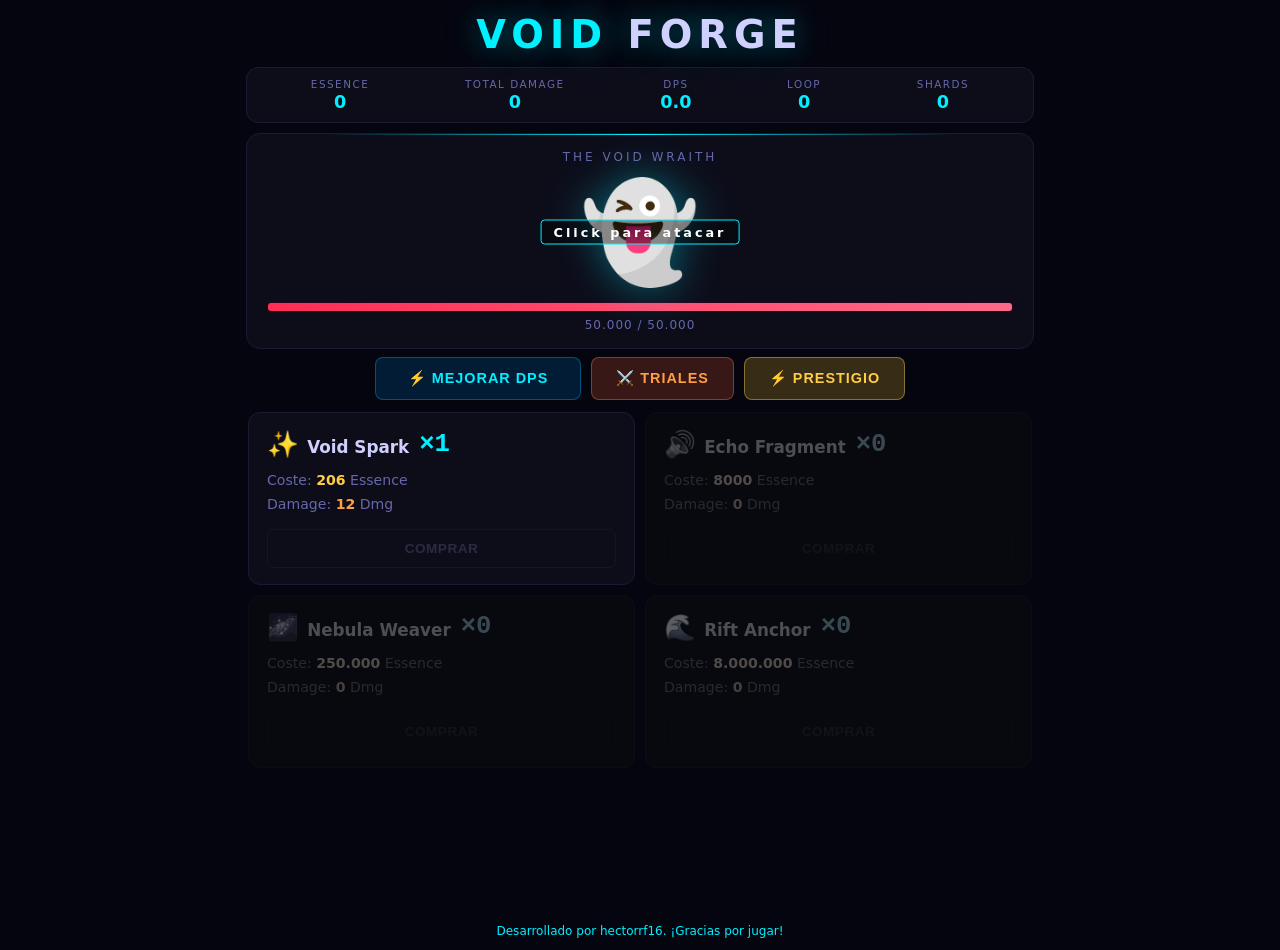
<file: index.html>
<!DOCTYPE html>
<html lang="es">

<head>
    <meta charset="UTF-8">
    <meta name="viewport" content="width=device-width, initial-scale=1.0, maximum-scale=1.0, user-scalable=no">
    <title>Void Forge</title>
    <link rel="stylesheet" href="style.css">
</head>

<body>
    <div class="game-container">
        <header>
            <h1><span class="accent">VOID</span> FORGE</h1>
            <div class="stats-bar">
                <div class="stat-item"><span class="label">Essence</span><strong id="essence">0</strong></div>
                <div class="stat-item"><span class="label">Total Damage</span><strong id="damage-done">0</strong></div>
                <div class="stat-item"><span class="label">DPS</span><strong id="dps">0.0</strong></div>
                <div class="stat-item"><span class="label">Loop</span><strong id="loop-count">0</strong></div>
                <div class="stat-item"><span class="label">Shards</span><strong id="shards">0</strong></div>
            </div>
        </header>

        <main class="game-area">
            <div class="boss-section">
                <div id="boss-name">The Event Horizon</div>
                <div class="boss-visual-wrapper">
                    <div id="boss-visual" class="boss-visual">🌑</div>
                    <div id="click-hint" class="boss-click-hint">Click para atacar</div>
                </div>
                <div class="hp-container">
                    <div class="boss-health-bar">
                        <div id="health-fill" class="health-fill"></div>
                    </div>
                    <div id="boss-hp-text" class="hp-text">100,000 / 100,000</div>
                </div>
            </div>

            <div class="actions-panel">
                <button id="dps-improves-btn" class="action-btn-primary">⚡ MEJORAR DPS</button>
                <button id="boss-trials-btn" class="boss-trials-btn-primary">⚔️ TRIALES</button>
                <button id="prestige-btn" class="prestige-btn-primary">⚡ PRESTIGIO</button>
            </div>

            <div class="upgrades-scroll">
                <div id="upgrades" class="upgrades-grid"></div>
            </div>
        </main>
    </div>

    <div id="dps-modal" class="modal">
        <div class="modal-content">
            <div class="modal-header">
                <h2>⚡ Mejoras Auto Ataque</h2>
                <div class="modal-essence">
                    <span class="label">Essence</span>
                    <strong id="modal-essence">0</strong>
                </div>
                <button id="close-modal-btn" class="close-btn">✕</button>
            </div>
            <div id="dps-improves-list" class="dps-list"></div>
        </div>
    </div>

    <div id="trial-modal" class="modal">
        <div class="modal-content">
            <div class="modal-header">
                <h2>⚔️ Void Trial</h2>
                <div class="modal-essence">
                    <span class="label">Shards</span>
                    <strong id="modal-shards">0</strong>
                </div>
                <button id="close-trial-modal-btn" class="close-btn">✕</button>
            </div>
            <div class="trial-content">
                <div class="trial-boss-preview">
                    <div id="trial-boss-icon" class="trial-boss-icon">💀</div>
                    <div id="trial-boss-name" class="trial-boss-name">???</div>
                    <div id="trial-boss-hp" class="trial-boss-hp">HP: ???</div>
                </div>
                <div class="trial-info">
                    <p id="trial-manual-damage" class="trial-stat">Tu daño manual: <strong>0</strong></p>
                    <p id="trial-result-hint" class="trial-hint"></p>
                </div>
                <button id="trial-enter-btn" class="trial-enter-btn">
                    ⚔️ ENTRAR AL TRIAL
                </button>
            </div>
        </div>
    </div>

    <div id="prestige-modal" class="modal">
        <div class="modal-content">
            <div class="modal-header">
                <h2>⚡ Prestigio</h2>
                <div class="modal-essence">
                    <span class="label">Shards</span>
                    <strong id="prestige-modal-shards">0</strong>
                </div>
                <button id="enter-prestige-btn" class="prestige-reset-btn"><span class="label">SUBIR DE PRESTIGIO</span></button>
                <button id="close-prestige-modal-btn" class="close-btn">✕</button>
            </div>
            <div id="prestige-nodes-list" class="prestige-list"></div>
        </div>
    </div>

    <script src="script.js"></script>
</body>
<footer>
    <p class="footer-text">Desarrollado por hectorrf16. ¡Gracias por jugar!</p>
</footer>

</html>
</file>
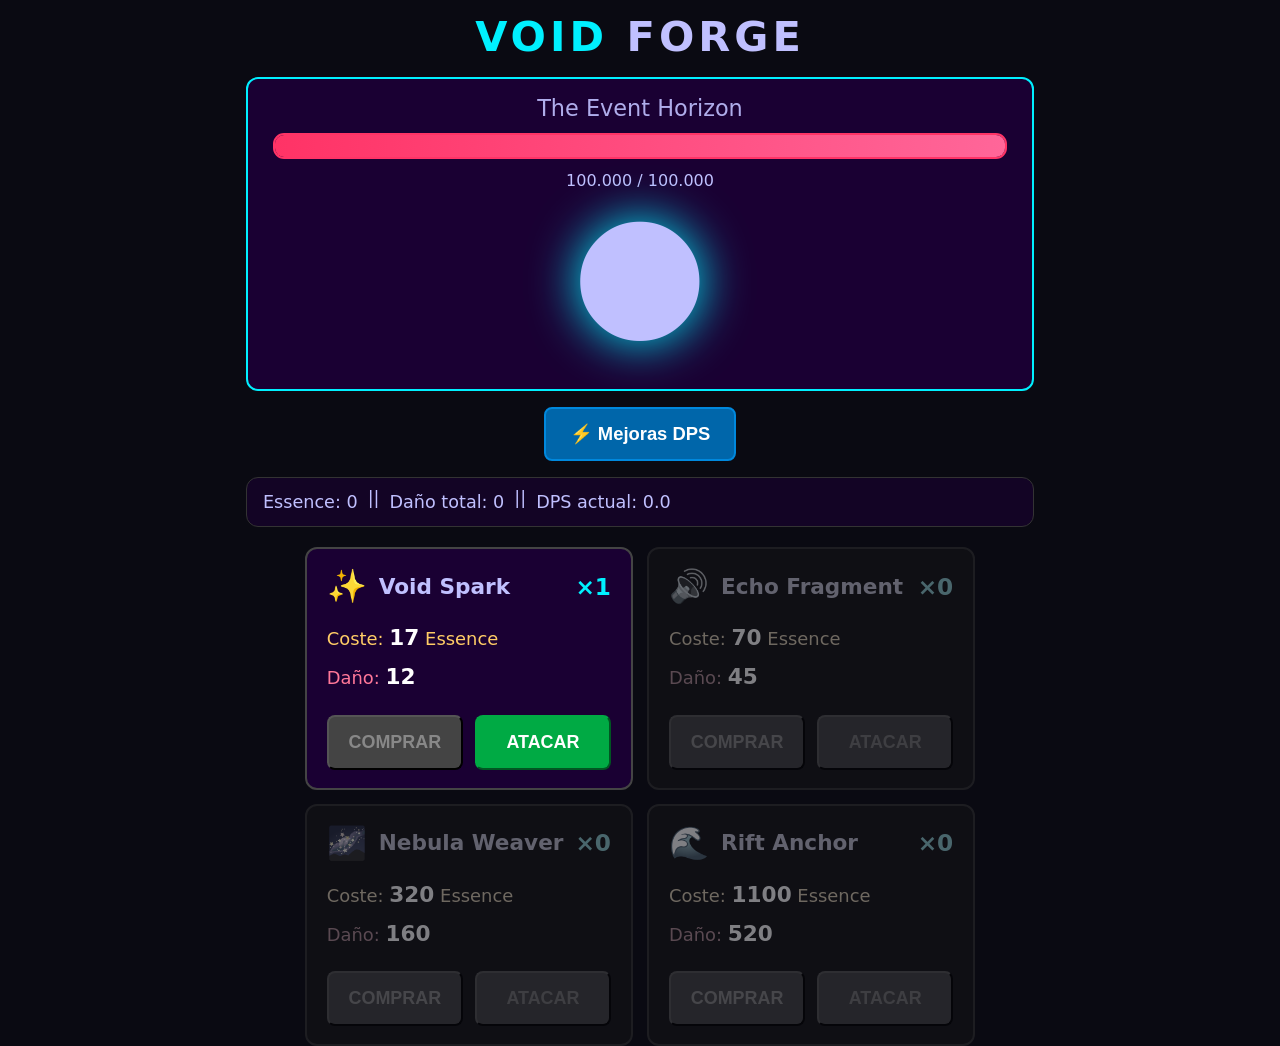
<file: v1/index.html>
<!DOCTYPE html>
<html lang="es">

<head>
    <meta charset="UTF-8">
    <meta name="viewport" content="width=device-width, initial-scale=1.0, maximum-scale=1.0, user-scalable=no">
    <title>Void Forge</title>
    <link rel="stylesheet" href="style.css">
</head>

<body>
    <div class="game-container">
        <h1><span class="accent">VOID</span> FORGE</h1>

        <div class="boss-container">
            <div id="boss-name">The Event Horizon</div>
            <div class="boss-health-bar">
                <div id="health-fill" class="health-fill"></div>
            </div>
            <div id="boss-hp-text" class="hp-text">100000 / 100000</div>
            <div id="boss-visual" class="boss-visual">🌑</div>
        </div>

        <div class="action-row">
            <button id="dps-improves-btn" class="action-btn">⚡ Mejoras DPS</button>
        </div>

        <div class="stats">
            <p id="essence">Essence: 0</p> ||
            <p id="damage-done">Daño total: 0</p> ||
            <p id="dps">DPS actual: 0.0</p>
        </div>

        <div class="upgrades-container">
            <div id="upgrades" class="upgrades"></div>
        </div>
    </div>

    <div id="dps-modal" class="modal">
        <div class="modal-content">
            <div class="modal-header">
                <h2>⚡ Mejoras de DPS</h2>
                <button id="close-modal-btn" class="close-modal-btn">✕</button>
            </div>

            <div id="dps-improves-list" class="dps-list">
                <!-- Las mejoras se renderizarán aquí dinámicamente -->
            </div>
        </div>
    </div>

    <script src="script.js"></script>
</body>

</html>
</file>
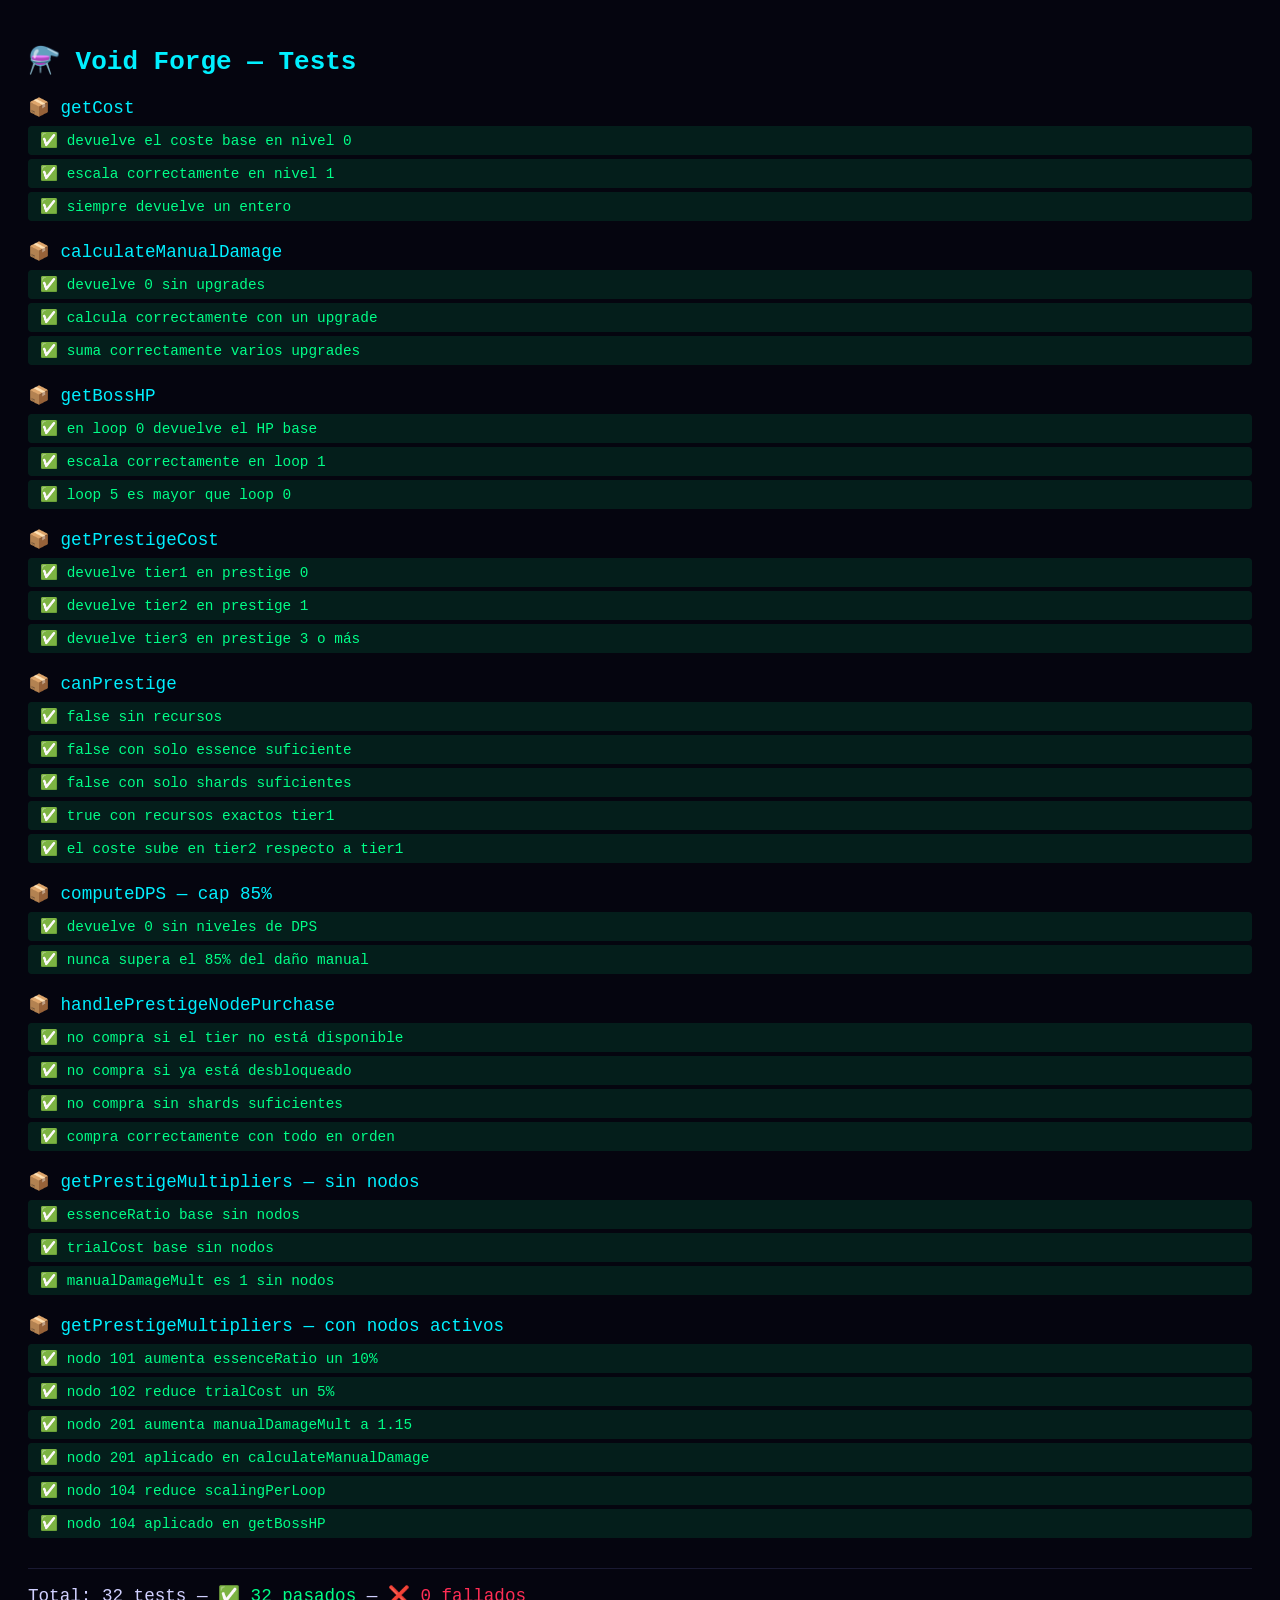
<file: tests.html>
<!DOCTYPE html>
<html lang="es">
<head>
    <meta charset="UTF-8">
    <title>Void Forge — Tests</title>
    <style>
        body { font-family: monospace; background: #05050f; color: #d0d0ff; padding: 20px; }
        h1 { color: #00f0ff; }
        .suite { margin: 20px 0; }
        .suite-title { font-size: 1.1rem; color: #00f0ff; margin-bottom: 8px; }
        .test { padding: 6px 12px; margin: 4px 0; border-radius: 4px; font-size: 0.9rem; }
        .pass { background: rgba(0,255,136,0.1); color: #00ff88; }
        .fail { background: rgba(255,45,85,0.1); color: #ff2d55; }
        .summary { margin-top: 30px; font-size: 1.1rem; border-top: 1px solid #1a1a33; padding-top: 16px; }
    </style>
</head>
<body>
    <h1>⚗️ Void Forge — Tests</h1>
    <div id="results"></div>
    <div id="summary" class="summary"></div>

    <!-- Elementos mínimos del DOM que script.js necesita para no explotar -->
    <div id="boss-name" style="display:none"></div>
    <div id="boss-visual" style="display:none"></div>
    <div id="health-fill" style="display:none"></div>
    <div id="boss-hp-text" style="display:none"></div>
    <div id="essence" style="display:none"></div>
    <div id="damage-done" style="display:none"></div>
    <div id="dps" style="display:none"></div>
    <div id="loop-count" style="display:none"></div>
    <div id="shards" style="display:none"></div>
    <div id="upgrades" style="display:none"></div>
    <div id="dps-modal" style="display:none"></div>
    <div id="dps-improves-list" style="display:none"></div>
    <div id="prestige-nodes-list" style="display:none"></div>
    <button id="dps-improves-btn" style="display:none"></button>
    <button id="boss-trials-btn" style="display:none"></button>
    <button id="close-modal-btn" style="display:none"></button>
    <button id="close-trial-modal-btn" style="display:none"></button>
    <button id="close-prestige-modal-btn" style="display:none"></button>
    <button id="prestige-btn" style="display:none"></button>
    <button id="enter-prestige-btn" style="display:none"></button>
    <button id="trial-enter-btn" style="display:none"></button>
    <div class="boss-visual-wrapper" style="display:none"></div>
    <div id="click-hint" style="display:none"></div>
    <div id="trial-modal" style="display:none"></div>
    <div id="prestige-modal" style="display:none"></div>

    <!-- Carga script.js — init() no se ejecuta porque boss-visual existe pero
         la condición del gameLoop no arranca sin requestAnimationFrame real -->
    <script src="script.js"></script>

<script>
// ── Mini framework ──────────────────────────────────────
let passed = 0;
let failed = 0;
let currentSuite = '';

function describe(name, fn) {
    currentSuite = name;
    const suiteEl = document.createElement('div');
    suiteEl.className = 'suite';
    suiteEl.innerHTML = `<div class="suite-title">📦 ${name}</div>`;
    suiteEl.id = `suite-${name}`;
    document.getElementById('results').appendChild(suiteEl);
    fn();
}

function it(name, fn) {
    const el = document.createElement('div');
    el.className = 'test';
    try {
        fn();
        el.classList.add('pass');
        el.textContent = `✅ ${name}`;
        passed++;
    } catch(e) {
        el.classList.add('fail');
        el.textContent = `❌ ${name} — ${e.message}`;
        failed++;
    }
    document.getElementById(`suite-${currentSuite}`).appendChild(el);
}

function expect(value) {
    return {
        toBe: (expected) => {
            if (value !== expected)
                throw new Error(`esperaba ${expected}, recibió ${value}`);
        },
        toEqual: (expected) => {
            if (JSON.stringify(value) !== JSON.stringify(expected))
                throw new Error(`esperaba ${JSON.stringify(expected)}, recibió ${JSON.stringify(value)}`);
        },
        toBeGreaterThan: (expected) => {
            if (value <= expected)
                throw new Error(`esperaba > ${expected}, recibió ${value}`);
        },
        toBeLessThanOrEqual: (expected) => {
            if (value > expected)
                throw new Error(`esperaba <= ${expected}, recibió ${value}`);
        },
        toBeFalsy: () => {
            if (value) throw new Error(`esperaba falsy, recibió ${value}`);
        },
        toBeTruthy: () => {
            if (!value) throw new Error(`esperaba truthy, recibió ${value}`);
        },
    };
}

// Reset completo antes de cada suite
function resetState() {
    gameState.essence = 0;
    gameState.shards = 0;
    gameState.damageDone = 0;
    gameState.bossIndex = 0;
    gameState.loopCount = 0;
    gameState.hintDismissed = false;
    gameState.upgradesOwned = Object.fromEntries(
        CONFIG.upgrades.map((u, i) => [u.id, i === 0 ? 1 : 0])
    );
    gameState.dpsLevels = Object.fromEntries(
        CONFIG.dpsImprovements.map(d => [d.id, 0])
    );
    prestigeState.prestigeCount = 0;
    prestigeState.unlockedNodes = Object.fromEntries(
        CONFIG.prestigeNodes.map(n => [n.id, 0])
    );
}

resetState(); // estado limpio antes de empezar

// ── TESTS ───────────────────────────────────────────────

describe('getCost', () => {
    it('devuelve el coste base en nivel 0', () => {
        expect(getCost(150, 1.38, 0)).toBe(150);
    });
    it('escala correctamente en nivel 1', () => {
        expect(getCost(150, 1.38, 1)).toBe(Math.floor(150 * 1.38));
    });
    it('siempre devuelve un entero', () => {
        const result = getCost(150, 1.38, 7);
        expect(result).toBe(Math.floor(result));
    });
});

describe('calculateManualDamage', () => {
    it('devuelve 0 sin upgrades', () => {
        gameState.upgradesOwned = { 1:0, 2:0, 3:0, 4:0 };
        expect(calculateManualDamage()).toBe(0);
    });
    it('calcula correctamente con un upgrade', () => {
        gameState.upgradesOwned = { 1:5, 2:0, 3:0, 4:0 };
        expect(calculateManualDamage()).toBe(60);
    });
    it('suma correctamente varios upgrades', () => {
        gameState.upgradesOwned = { 1:2, 2:1, 3:0, 4:0 };
        expect(calculateManualDamage()).toBe(69);
    });
});

describe('getBossHP', () => {
    it('en loop 0 devuelve el HP base', () => {
        gameState.loopCount = 0;
        expect(getBossHP(CONFIG.bosses[0], 0)).toBe(50000);
    });
    it('escala correctamente en loop 1', () => {
        gameState.loopCount = 1;
        expect(getBossHP(CONFIG.bosses[0], 1)).toBe(Math.floor(50000 * 1.45));
    });
    it('loop 5 es mayor que loop 0', () => {
        gameState.loopCount = 5;
        expect(getBossHP(CONFIG.bosses[0], 5)).toBeGreaterThan(50000);
    });
});

describe('getPrestigeCost', () => {
    it('devuelve tier1 en prestige 0', () => {
        prestigeState.prestigeCount = 0;
        const [shards, essence] = getPrestigeCost();
        expect(shards).toBe(800);
        expect(essence).toBe(5000);
    });
    it('devuelve tier2 en prestige 1', () => {
        prestigeState.prestigeCount = 1;
        const [shards, essence] = getPrestigeCost();
        expect(shards).toBe(2500);
        expect(essence).toBe(50000);
    });
    it('devuelve tier3 en prestige 3 o más', () => {
        prestigeState.prestigeCount = 3;
        const [shards, essence] = getPrestigeCost();
        expect(shards).toBe(8000);
        expect(essence).toBe(500000);
    });
});

describe('canPrestige', () => {
    it('false sin recursos', () => {
        gameState.essence = 0;
        gameState.shards = 0;
        prestigeState.prestigeCount = 0;
        expect(canPrestige()).toBeFalsy();
    });
    it('false con solo essence suficiente', () => {
        gameState.essence = 5000;
        gameState.shards = 0;
        prestigeState.prestigeCount = 0;
        expect(canPrestige()).toBeFalsy();
    });
    it('false con solo shards suficientes', () => {
        gameState.essence = 0;
        gameState.shards = 800;
        prestigeState.prestigeCount = 0;
        expect(canPrestige()).toBeFalsy();
    });
    it('true con recursos exactos tier1', () => {
        gameState.essence = 5000;
        gameState.shards = 800;
        prestigeState.prestigeCount = 0;
        expect(canPrestige()).toBeTruthy();
    });
    it('el coste sube en tier2 respecto a tier1', () => {
        const tier1 = CONFIG.prestigeCost.tier1;
        const tier2 = CONFIG.prestigeCost.tier2;
        expect(tier2.essenceCost).toBeGreaterThan(tier1.essenceCost);
        expect(tier2.shardCost).toBeGreaterThan(tier1.shardCost);
    });
});

describe('computeDPS — cap 85%', () => {
    it('devuelve 0 sin niveles de DPS', () => {
        gameState.upgradesOwned = { 1:10, 2:0, 3:0, 4:0 };
        gameState.dpsLevels = { 101:0, 201:0, 301:0, 401:0 };
        updateCachedDPS();
        expect(cachedDPS).toBe(0);
    });
    it('nunca supera el 85% del daño manual', () => {
        gameState.upgradesOwned = { 1:50, 2:20, 3:10, 4:5 };
        gameState.dpsLevels = { 101:5, 201:5, 301:5, 401:5 };
        updateCachedDPS();
        const manualDmg = calculateManualDamage();
        expect(cachedDPS).toBeLessThanOrEqual(manualDmg * 0.85);
    });
});

describe('handlePrestigeNodePurchase', () => {
    const node = CONFIG.prestigeNodes.find(n => n.id === 101);

    it('no compra si el tier no está disponible', () => {
        prestigeState.unlockedNodes[101] = 0;
        prestigeState.prestigeCount = 0; // tier no disponible
        gameState.shards = 9999;
        const shardsAntes = gameState.shards;
        handlePrestigeNodePurchase(101);
        expect(gameState.shards).toBe(shardsAntes); // shards no cambian
    });

    it('no compra si ya está desbloqueado', () => {
        prestigeState.unlockedNodes[101] = 1; // ya comprado
        prestigeState.prestigeCount = 1;
        gameState.shards = 9999;
        const shardsAntes = gameState.shards;
        handlePrestigeNodePurchase(101);
        expect(gameState.shards).toBe(shardsAntes);
    });

    it('no compra sin shards suficientes', () => {
        prestigeState.unlockedNodes[101] = 0;
        prestigeState.prestigeCount = 1;
        gameState.shards = 10; // menos que node.cost
        handlePrestigeNodePurchase(101);
        expect(prestigeState.unlockedNodes[101]).toBe(0); // sigue sin comprar
    });

    it('compra correctamente con todo en orden', () => {
        prestigeState.unlockedNodes[101] = 0;
        prestigeState.prestigeCount = 1;
        gameState.shards = 9999;
        handlePrestigeNodePurchase(101);
        expect(prestigeState.unlockedNodes[101]).toBe(1); // desbloqueado
        expect(gameState.shards).toBe(9999 - node.cost); // shards descontados
    });
});

describe('getPrestigeMultipliers — sin nodos', () => {
    it('essenceRatio base sin nodos', () => {
        prestigeState.unlockedNodes = Object.fromEntries(CONFIG.prestigeNodes.map(n => [n.id, 0]));
        const mult = getPrestigeMultipliers();
        expect(mult.essenceRatio).toBe(CONFIG.essenceRatio);
    });
    it('trialCost base sin nodos', () => {
        const mult = getPrestigeMultipliers();
        expect(mult.trialCost).toBe(CONFIG.trialMode.costInShards);
    });
    it('manualDamageMult es 1 sin nodos', () => {
        const mult = getPrestigeMultipliers();
        expect(mult.manualDamageMult).toBe(1.0);
    });
});

describe('getPrestigeMultipliers — con nodos activos', () => {
    it('nodo 101 aumenta essenceRatio un 10%', () => {
        prestigeState.unlockedNodes[101] = 1;
        const mult = getPrestigeMultipliers();
        expect(mult.essenceRatio).toBe(CONFIG.essenceRatio * 1.10);
        prestigeState.unlockedNodes[101] = 0;
    });
    it('nodo 102 reduce trialCost un 5%', () => {
        prestigeState.unlockedNodes[102] = 1;
        const mult = getPrestigeMultipliers();
        expect(mult.trialCost).toBe(Math.floor(CONFIG.trialMode.costInShards * 0.95));
        prestigeState.unlockedNodes[102] = 0;
    });
    it('nodo 201 aumenta manualDamageMult a 1.15', () => {
        prestigeState.unlockedNodes[201] = 1;
        const mult = getPrestigeMultipliers();
        expect(mult.manualDamageMult).toBe(1.15);
        prestigeState.unlockedNodes[201] = 0;
    });
    it('nodo 201 aplicado en calculateManualDamage', () => {
        gameState.upgradesOwned = { 1:10, 2:0, 3:0, 4:0 };
        prestigeState.unlockedNodes[201] = 1;
        const conNodo = calculateManualDamage();
        prestigeState.unlockedNodes[201] = 0;
        const sinNodo = calculateManualDamage();
        expect(conNodo).toBe(Math.floor(sinNodo * 1.15));
        prestigeState.unlockedNodes[201] = 0;
    });
    it('nodo 104 reduce scalingPerLoop', () => {
        prestigeState.unlockedNodes[104] = 1;
        const mult = getPrestigeMultipliers();
        expect(mult.scalingPerLoop).toBe(CONFIG.scalingPerLoop * 0.95);
        prestigeState.unlockedNodes[104] = 0;
    });
    it('nodo 104 aplicado en getBossHP', () => {
        gameState.loopCount = 3;
        prestigeState.unlockedNodes[104] = 1;
        const conNodo = getBossHP(CONFIG.bosses[0]);
        prestigeState.unlockedNodes[104] = 0;
        const sinNodo = getBossHP(CONFIG.bosses[0]);
        expect(conNodo).toBeLessThanOrEqual(sinNodo);
        gameState.loopCount = 0;
    });
});

// ── Resumen ─────────────────────────────────────────────
document.getElementById('summary').innerHTML = `
    Total: ${passed + failed} tests —
    <span style="color:#00ff88">✅ ${passed} pasados</span> —
    <span style="color:#ff2d55">❌ ${failed} fallados</span>
`;
</script>
</body>
</html>
</file>
<file: style.css>
:root {
    --bg: #05050f;
    --card-bg: #0d0d1a;
    --card-border: #1a1a33;
    --accent: #00f0ff;
    --accent-dim: rgba(0, 240, 255, 0.15);
    --accent-glow: rgba(0, 240, 255, 0.4);
    --text: #d0d0ff;
    --text-dim: #6666aa;
    --red: #ff2d55;
    --red-glow: rgba(255, 45, 85, 0.4);
    --green: #00ff88;
    --gold: #ffcc44;
    --orange: #ff9f43;
}

/* ==================== BASE ==================== */
body {
    margin: 0;
    height: 100dvh;
    overflow: hidden;
    background: var(--bg);
    color: var(--text);
    font-family: 'Segoe UI', system-ui, sans-serif;
    touch-action: manipulation;
    -webkit-tap-highlight-color: transparent;
}

button {
    touch-action: manipulation;
    cursor: pointer;
}

/* ==================== LAYOUT ==================== */
.game-container {
    height: 100dvh;
    display: flex;
    flex-direction: column;
    padding: 12px 16px;
    box-sizing: border-box;
    max-width: 820px;
    margin: 0 auto;
    width: 100%;
}

.game-area {
    flex: 1;
    display: flex;
    flex-direction: column;
    min-height: 0;
    gap: 8px;
}

/* ==================== HEADER ==================== */
header {
    flex-shrink: 0;
    text-align: center;
    margin-bottom: 10px;
}

h1 {
    font-size: clamp(1.4rem, 5vw, 2.4rem);
    letter-spacing: 6px;
    margin: 0 0 10px 0;
    text-shadow: 0 0 30px var(--accent-glow), 0 0 60px var(--accent-dim);
}

.accent { color: var(--accent); }

/* ==================== STATS BAR ==================== */
.stats-bar {
    display: flex;
    justify-content: space-around;
    background: var(--card-bg);
    border: 1px solid var(--card-border);
    border-radius: 12px;
    padding: 10px 16px;
}

.stat-item {
    display: flex;
    flex-direction: column;
    align-items: center;
    gap: 2px;
}

.stat-item .label {
    font-size: 0.65rem;
    color: var(--text-dim);
    text-transform: uppercase;
    letter-spacing: 1.5px;
}

.stat-item strong {
    color: var(--accent);
    font-size: 1.1rem;
    font-weight: 600;
}

/* ==================== BOSS ==================== */
.boss-section {
    flex-shrink: 0;
    padding: 16px 20px;
    background: var(--card-bg);
    border: 1px solid var(--card-border);
    border-radius: 14px;
    text-align: center;
    position: relative;
    overflow: hidden;
}

.boss-section::before {
    content: '';
    position: absolute;
    top: 0; left: 10%; right: 10%;
    height: 1px;
    background: linear-gradient(90deg, transparent, var(--accent), transparent);
}

#boss-name {
    font-size: 0.75rem;
    letter-spacing: 3px;
    text-transform: uppercase;
    color: var(--text-dim);
    margin-bottom: 8px;
}

.boss-visual-wrapper {
    height: 120px;
    display: flex;
    align-items: center;
    justify-content: center;
    -webkit-user-select: none; /* Safari */
    -moz-user-select: none;    /* Firefox */
    -ms-user-select: none;     /* IE10+/Edge */
    user-select: none;         /* Estándar (Chrome, Opera) */
    
    /* También evita que en móviles salga el menú contextual al dejar pulsado */
    -webkit-touch-callout: none;
}

.boss-visual {
    font-size: 6rem;
    filter: drop-shadow(0 0 20px var(--accent-glow));
    animation: void-pulse 4s infinite ease-in-out;
}

@keyframes void-pulse {
    0%, 100% {
        transform: scale(1);
        filter: drop-shadow(0 0 20px var(--accent-glow));
    }
    50% {
        transform: scale(1.06);
        filter: drop-shadow(0 0 40px var(--accent-glow)) drop-shadow(0 0 80px var(--accent-dim));
    }
}

.boss-health-bar {
    height: 8px;
    background: #0a0a14;
    border-radius: 4px;
    overflow: hidden;
    margin: 10px 0 6px;
    border: 1px solid #2a0020;
}
.boss-click-hint {
    position: absolute;
    top: 50%;
    left: 50%;
    transform: translate(-50%, -50%);
    font-size: 0.8rem;
    font-weight: 900;
    letter-spacing: 3px;
    color: #fff;
    background: rgba(0, 0, 0, 0.4);
    padding: 4px 12px;
    border-radius: 4px;
    border: 1px solid var(--accent);
    pointer-events: none;
    z-index: 5;
    white-space: nowrap;

    opacity: 1;
    transition: opacity 0.4s ease;
}

.boss-click-hint.hidden {
    opacity: 0;
}

.boss-click-hint:not(.hidden) {
    animation: hint-pulse 1.5s infinite ease-in-out;
}

@keyframes hint-pulse {
    0%, 100% {
        transform: translate(-50%, -50%) scale(1);
        box-shadow: 0 0 5px var(--accent-glow);
    }
    50% {
        transform: translate(-50%, -50%) scale(1.08);
        box-shadow: 0 0 20px var(--accent-glow);
    }
}


.boss-visual-wrapper {
    cursor: crosshair;
    position: relative;
}

.health-fill {
    height: 100%;
    background: linear-gradient(90deg, var(--red), #ff6b8a);
    box-shadow: 0 0 12px var(--red-glow);
    transition: width 0.25s ease-out;
}

.hp-text {
    font-size: 0.75rem;
    color: var(--text-dim);
    letter-spacing: 1px;
}

/* ==================== ACTIONS ==================== */
.actions-panel {
    flex-shrink: 0;
    display: flex;
    flex-direction: column;
    align-items: center;
    gap: 6px;
}

.action-btn-primary {
    padding: 12px 32px;
    font-size: 0.9rem;
    font-weight: 700;
    letter-spacing: 1px;
    border-radius: 8px;
    text-transform: uppercase;
    background: rgba(0, 102, 170, 0.25);
    color: var(--accent);
    border: 1px solid rgba(0, 180, 255, 0.35);
    transition: all 0.2s ease;
    min-width: 180px;
}

.action-btn-primary:hover {
    background: rgba(0, 150, 220, 0.3);
    border-color: var(--accent);
    box-shadow: 0 0 16px rgba(0, 180, 255, 0.2);
    transform: translateY(-1px);
}

.action-btn-primary:active {
    transform: scale(0.98);
}

.total-damage {
    font-size: 0.78rem;
    color: var(--text-dim);
    letter-spacing: 0.5px;
}

/* ==================== UPGRADES SCROLL ==================== */
.upgrades-scroll {
    flex: 1;
    overflow-y: auto;
    min-height: 0;
    padding: 4px 2px 10px;
    -webkit-overflow-scrolling: touch;
}

.upgrades-scroll::-webkit-scrollbar { width: 3px; }
.upgrades-scroll::-webkit-scrollbar-thumb {
    background: var(--card-border);
    border-radius: 10px;
}

.upgrades-grid {
    display: grid;
    grid-template-columns: repeat(auto-fill, minmax(300px, 1fr));
    gap: 10px;
    width: 100%;
}

/* ==================== UPGRADE CARD ==================== */
.upgrade {
    background: var(--card-bg);
    border: 1px solid var(--card-border);
    padding: 16px 18px;
    border-radius: 12px;
    text-align: left;
    transition: border-color 0.25s, box-shadow 0.25s;
    position: relative;
    overflow: hidden;
}

.upgrade::before {
    content: '';
    position: absolute;
    top: 0; left: 0; right: 0;
    height: 1px;
    background: linear-gradient(90deg, transparent, rgba(153, 102, 255, 0.4), transparent);
    opacity: 0;
    transition: opacity 0.25s;
}

.upgrade:not(.locked):hover {
    border-color: rgba(153, 102, 255, 0.5);
    box-shadow: 0 4px 24px rgba(100, 60, 200, 0.12);
}

.upgrade:not(.locked):hover::before {
    opacity: 1;
}

.upgrade.locked {
    opacity: 0.35;
    filter: grayscale(0.8);
}

.upgrade-header {
    display: flex;
    align-items: center;
    gap: 10px;
    margin-bottom: 10px;
}

.upgrade-header span { font-size: 1.6rem; }

.upgrade-header strong {
    font-size: 1.05rem;
    flex: 1;
    color: var(--text);
}

.count {
    color: var(--accent);
    font-size: 1.1rem;
    font-weight: 700;
    font-family: monospace;
}

.upgrade-info {
    margin-bottom: 12px;
    line-height: 1.7;
    font-size: 0.88rem;
    color: var(--text-dim);
}

.cost-val { color: var(--gold); font-weight: 600; }
.damage-val { color: var(--orange); font-weight: 600; }

/* ==================== BOTONES UPGRADE ==================== */
.upgrade-buttons {
    display: flex;
    gap: 8px;
}

.upgrade-buttons button {
    flex: 1;
    padding: 11px 8px;
    font-size: 0.85rem;
    font-weight: 700;
    letter-spacing: 0.5px;
    border-radius: 7px;
    transition: all 0.18s ease;
    text-transform: uppercase;
}

.buy-btn {
    background: rgba(0, 170, 204, 0.12);
    color: #00ccff;
    border: 1px solid rgba(0, 170, 204, 0.3);
}

.buy-btn:not(:disabled):hover {
    background: rgba(0, 200, 255, 0.2);
    border-color: rgba(0, 200, 255, 0.6);
    box-shadow: 0 0 12px rgba(0, 200, 255, 0.12);
    transform: translateY(-1px);
}

.buy-btn:disabled {
    background: transparent;
    color: #2a2a44;
    border-color: #151525;
    cursor: not-allowed;
}



/* ==================== MODAL ==================== */
.modal {
    display: none;
    position: fixed;
    inset: 0;
    background: rgba(3, 3, 12, 0.88);
    backdrop-filter: blur(6px);
    z-index: 2000;
    align-items: center;
    justify-content: center;
    padding: 20px;
    box-sizing: border-box;
}

.modal-content {
    background: var(--card-bg);
    border: 1px solid rgba(0, 240, 255, 0.2);
    border-radius: 16px;
    width: 100%;
    max-width: 440px;
    max-height: 80vh;
    overflow-y: auto;
    box-shadow: 0 0 60px rgba(0, 240, 255, 0.06), 0 20px 40px rgba(0,0,0,0.6);
    position: relative;
}

.modal-content::before {
    content: '';
    position: absolute;
    top: 0; left: 10%; right: 10%;
    height: 1px;
    background: linear-gradient(90deg, transparent, var(--accent), transparent);
}

.modal-header {
    display: flex;
    justify-content: space-between;
    align-items: center;
    padding: 18px 22px;
    border-bottom: 1px solid var(--card-border);
    position: sticky;
    top: 0;
    background: var(--card-bg);
    z-index: 10;
    gap: 12px;
}

.modal-header h2 {
    margin: 0;
    font-size: 0.90rem;
    letter-spacing: 2px;
    text-transform: uppercase;
    color: var(--accent);
}

.modal-essence {
    display: flex;
    flex-direction: column;
    align-items: center;
    gap: 2px;
    background: rgba(0, 240, 255, 0.06);
    border: 1px solid rgba(0, 240, 255, 0.15);
    border-radius: 8px;
    padding: 6px 12px;
}

.modal-essence .label {
    font-size: 0.6rem;
    color: var(--text-dim);
    text-transform: uppercase;
    letter-spacing: 1.5px;
}

.modal-essence strong {
    color: var(--accent);
    font-size: 1rem;
    font-weight: 600;
    font-family: monospace;
}

.close-btn {
    background: none;
    border: none;
    font-size: 1.4rem;
    color: var(--text-dim);
    width: 36px;
    height: 36px;
    display: flex;
    align-items: center;
    justify-content: center;
    border-radius: 6px;
    transition: color 0.2s, background 0.2s;
}

.close-btn:hover {
    color: var(--red);
    background: rgba(255, 45, 85, 0.1);
}

.dps-list {
    padding: 14px;
    display: flex;
    flex-direction: column;
    gap: 10px;
}

.dps-item {
    background: #0a0a16;
    border: 1px solid var(--card-border);
    border-radius: 10px;
    padding: 14px 16px;
}

.dps-item h3 {
    margin: 0 0 4px 0;
    font-size: 1rem;
    color: var(--text);
}

.dps-item p {
    margin: 0 0 10px;
    font-size: 0.82rem;
    color: var(--text-dim);
    line-height: 1.5;
}

.dps-buy-btn {
    width: 100%;
    padding: 11px;
    background: rgba(0, 102, 170, 0.18);
    color: var(--accent);
    border: 1px solid rgba(0, 180, 255, 0.25);
    border-radius: 7px;
    font-size: 0.88rem;
    font-weight: 700;
    letter-spacing: 0.5px;
    text-transform: uppercase;
    transition: all 0.18s ease;
}

.dps-buy-btn:not(:disabled):hover {
    background: rgba(0, 150, 220, 0.26);
    border-color: var(--accent);
    box-shadow: 0 0 14px rgba(0, 200, 255, 0.12);
}

.dps-buy-btn:disabled {
    background: transparent;
    color: #2a2a44;
    border-color: #151525;
    cursor: not-allowed;
}

/* ==================== FEEDBACK DE BOTONES ==================== */
@keyframes btn-flash-buy {
    0%   { background: rgba(0, 200, 255, 0.12); border-color: rgba(0, 170, 204, 0.3); }
    40%  { background: rgba(0, 200, 255, 0.45); border-color: rgba(0, 220, 255, 0.9); box-shadow: 0 0 20px rgba(0, 200, 255, 0.4); }
    100% { background: rgba(0, 200, 255, 0.12); border-color: rgba(0, 170, 204, 0.3); }
}

@keyframes btn-flash-dps {
    0%   { background: rgba(0, 102, 170, 0.18); border-color: rgba(0, 180, 255, 0.25); }
    40%  { background: rgba(0, 180, 255, 0.4);  border-color: var(--accent); box-shadow: 0 0 20px rgba(0, 180, 255, 0.35); }
    100% { background: rgba(0, 102, 170, 0.18); border-color: rgba(0, 180, 255, 0.25); }
}

@keyframes btn-bounce {
    0%   { transform: scale(1); }
    35%  { transform: scale(0.88); }
    70%  { transform: scale(1.06); }
    100% { transform: scale(1); }
}

.buy-btn.clicked {
    animation: btn-bounce 0.22s ease, btn-flash-buy 0.3s ease;
}

.dps-buy-btn.clicked {
    animation: btn-bounce 0.22s ease, btn-flash-dps 0.3s ease;
}

/* ==================== BOSS CLICKABLE ==================== */
.boss-visual-wrapper {
    cursor: pointer;
    border-radius: 50%;
    transition: transform 0.1s ease;
}

.boss-visual-wrapper:active {
    transform: scale(0.92);
}

@keyframes boss-hit {
    0%   { filter: drop-shadow(0 0 20px var(--accent-glow)); }
    30%  { filter: drop-shadow(0 0 50px rgba(255, 45, 85, 0.9)) drop-shadow(0 0 30px rgba(255, 100, 100, 0.6)); }
    100% { filter: drop-shadow(0 0 20px var(--accent-glow)); }
}

@keyframes boss-bounce {
    0%   { transform: scale(1); }
    25%  { transform: scale(0.88) rotate(-3deg); }
    60%  { transform: scale(1.08) rotate(2deg); }
    100% { transform: scale(1) rotate(0deg); }
}

.boss-visual.hit {
    animation: boss-bounce 0.25s ease, boss-hit 0.35s ease;
}

/* Número de daño flotante */
@keyframes damage-float {
    0%   { opacity: 1; transform: translateY(0) scale(1); }
    100% { opacity: 0; transform: translateY(-60px) scale(0.8); }
}

.damage-number {
    position: absolute;
    font-size: 1.4rem;
    font-weight: 700;
    color: var(--red);
    text-shadow: 0 0 10px var(--red-glow);
    pointer-events: none;
    animation: damage-float 0.8s ease forwards;
    z-index: 10;
    font-family: monospace;
}

/* ==================== TRIALS ==================== */
.actions-panel {
    flex-direction: row;
    justify-content: center;
    gap: 10px;
}

.boss-trials-btn-primary {
    padding: 12px 24px;
    font-size: 0.9rem;
    font-weight: 700;
    letter-spacing: 1px;
    border-radius: 8px;
    text-transform: uppercase;
    background: rgba(255, 100, 50, 0.2);
    color: var(--orange);
    border: 1px solid rgba(255, 120, 50, 0.4);
    transition: all 0.2s ease;
    min-width: 140px;
}

.boss-trials-btn-primary:hover {
    background: rgba(255, 120, 50, 0.3);
    border-color: var(--orange);
    box-shadow: 0 0 16px rgba(255, 100, 50, 0.2);
    transform: translateY(-1px);
}

.boss-trials-btn-primary:disabled {
    background: transparent;
    color: #2a2a44;
    border-color: #151525;
    cursor: not-allowed;
    transform: none;
}

.trial-content {
    padding: 20px;
    display: flex;
    flex-direction: column;
    gap: 16px;
}

.trial-boss-preview {
    text-align: center;
    padding: 20px;
    background: #0a0a16;
    border: 1px solid var(--card-border);
    border-radius: 12px;
}

.trial-boss-icon {
    font-size: 5rem;
    margin-bottom: 8px;
    filter: drop-shadow(0 0 20px rgba(255, 100, 50, 0.5));
    animation: void-pulse 4s infinite ease-in-out;
}

.trial-boss-name {
    font-size: 1.1rem;
    font-weight: 700;
    letter-spacing: 2px;
    text-transform: uppercase;
    color: var(--orange);
    margin-bottom: 6px;
}

.trial-boss-hp {
    font-size: 0.85rem;
    color: var(--text-dim);
    font-family: monospace;
}

.trial-info {
    background: #0a0a16;
    border: 1px solid var(--card-border);
    border-radius: 10px;
    padding: 14px 16px;
}

.trial-stat {
    margin: 4px 0;
    font-size: 0.88rem;
    color: var(--text-dim);
}

.trial-stat strong {
    color: var(--text);
}

.trial-hint {
    margin: 10px 0 0;
    font-size: 0.85rem;
    font-weight: 700;
    text-align: center;
}

.trial-hint.can-win  { color: var(--green); }
.trial-hint.cant-win { color: var(--red);   }

.trial-enter-btn {
    width: 100%;
    padding: 14px;
    background: rgba(255, 100, 50, 0.2);
    color: var(--orange);
    border: 1px solid rgba(255, 120, 50, 0.4);
    border-radius: 8px;
    font-size: 0.95rem;
    font-weight: 700;
    letter-spacing: 1px;
    text-transform: uppercase;
    transition: all 0.2s ease;
}

.trial-enter-btn:not(:disabled):hover {
    background: rgba(255, 120, 50, 0.3);
    border-color: var(--orange);
    box-shadow: 0 0 20px rgba(255, 100, 50, 0.2);
}

.trial-enter-btn:disabled {
    background: transparent;
    color: #2a2a44;
    border-color: #151525;
    cursor: not-allowed;
}

/* Resultado del trial */
@keyframes trial-win {
    0%   { box-shadow: 0 0 0 rgba(0, 255, 136, 0); }
    50%  { box-shadow: 0 0 40px rgba(0, 255, 136, 0.4); }
    100% { box-shadow: 0 0 0 rgba(0, 255, 136, 0); }
}

@keyframes trial-fail {
    0%   { box-shadow: 0 0 0 rgba(255, 45, 85, 0); }
    50%  { box-shadow: 0 0 40px rgba(255, 45, 85, 0.4); }
    100% { box-shadow: 0 0 0 rgba(255, 45, 85, 0); }
}

.trial-win-flash  { animation: trial-win  0.6s ease; }
.trial-fail-flash { animation: trial-fail 0.6s ease; }

.footer-text {
    text-align: center;
    padding: 12px 0;
    font-size: 0.75rem;
    color: var(--accent);
}

.prestige-btn-primary {
    padding: 12px 24px;
    font-size: 0.9rem;
    font-weight: 700;
    letter-spacing: 1px;
    border-radius: 8px;
    text-transform: uppercase;
    background: rgba(255, 200, 50, 0.2);
    color: var(--gold);
    border: 1px solid rgba(255, 220, 100, 0.4);
    transition: all 0.2s ease;
    min-width: 140px;
}

.prestige-btn-primary:hover {
    background: rgba(255, 220, 100, 0.3);
    border-color: var(--gold);
    box-shadow: 0 0 16px rgba(255, 200, 50, 0.2);
    transform: translateY(-1px);
}

.prestige-btn-primary:disabled {
    background: transparent;
    color: #2a2a44;
    border-color: #151525;
    cursor: not-allowed;
    transform: none;
}

/* ==================== PRESTIGE ==================== */
.prestige-list {
    padding: 14px;
    display: flex;
    flex-direction: column;
    gap: 10px;
}

.prestige-node {
    background: #0a0a16;
    border: 1px solid var(--card-border);
    border-radius: 10px;
    padding: 14px 16px;
    transition: border-color 0.25s;
}

.prestige-node.unlocked {
    border-color: rgba(255, 200, 50, 0.4);
    background: rgba(255, 200, 50, 0.04);
}

.prestige-node.tier-locked {
    opacity: 0.35;
    filter: grayscale(0.8);
}

.prestige-node h3 {
    margin: 0 0 4px 0;
    font-size: 1rem;
    color: var(--gold);
}

.prestige-node p {
    margin: 0 0 10px;
    font-size: 0.82rem;
    color: var(--text-dim);
    line-height: 1.5;
}

.prestige-buy-btn {
    width: 100%;
    padding: 11px;
    background: rgba(255, 200, 50, 0.12);
    color: var(--gold);
    border: 1px solid rgba(255, 200, 50, 0.25);
    border-radius: 7px;
    font-size: 0.88rem;
    font-weight: 700;
    letter-spacing: 0.5px;
    text-transform: uppercase;
    transition: all 0.18s ease;
}

.prestige-buy-btn:not(:disabled):hover {
    background: rgba(255, 200, 50, 0.22);
    border-color: var(--gold);
    box-shadow: 0 0 14px rgba(255, 200, 50, 0.15);
}

.prestige-buy-btn:disabled {
    background: transparent;
    color: #2a2a44;
    border-color: #151525;
    cursor: not-allowed;
}

.prestige-buy-btn.clicked {
    animation: btn-bounce 0.22s ease, btn-flash-prestige 0.3s ease;
}

@keyframes btn-flash-prestige {
    0%   { background: rgba(255, 200, 50, 0.12); border-color: rgba(255, 200, 50, 0.25); }
    40%  { background: rgba(255, 200, 50, 0.45); border-color: var(--gold); box-shadow: 0 0 20px rgba(255, 200, 50, 0.35); }
    100% { background: rgba(255, 200, 50, 0.12); border-color: rgba(255, 200, 50, 0.25); }
}

/* ==================== PRESTIGE RESET BTN ==================== */
.prestige-reset-btn {
    padding: 8px 16px;
    font-size: 0.78rem;
    font-weight: 700;
    letter-spacing: 1px;
    border-radius: 8px;
    text-transform: uppercase;
    background: rgba(255, 200, 50, 0.15);
    color: var(--gold);
    border: 1px solid rgba(255, 200, 50, 0.35);
    transition: all 0.2s ease;
    white-space: nowrap;
}

.prestige-reset-btn:hover:not(:disabled) {
    background: rgba(255, 200, 50, 0.28);
    border-color: var(--gold);
    box-shadow: 0 0 14px rgba(255, 200, 50, 0.2);
}

.prestige-reset-btn:disabled {
    background: transparent;
    color: #2a2a44;
    border-color: #151525;
    cursor: not-allowed;
}
</file>
<file: v1/style.css>
:root {
    --bg: #0a0a12;
    --accent: #00f0ff;
    --text: #c0c0ff;
    --dark: #1a0033;
    --red: #ff3366;
}

body {
    margin: 0;
    height: 100dvh;
    overflow: hidden;
    background: var(--bg);
    color: var(--text);
    font-family: 'Segoe UI', system-ui, sans-serif;
    touch-action: manipulation;
    -webkit-tap-highlight-color: transparent;
}

button {
    touch-action: manipulation;
}

.game-container {
    height: 100dvh;
    display: flex;
    flex-direction: column;
    align-items: center;      /* ← centra horizontalmente todos los hijos */
    padding: 12px 16px;
    box-sizing: border-box;
    max-width: 820px;
    margin: 0 auto;
    width: 100%;
}

h1 {
    font-size: clamp(1.4rem, 5vw, 2.6rem);
    letter-spacing: 4px;
    margin: 0 0 8px 0;
    text-align: center;
}

.accent {
    color: var(--accent);
}

/* ==================== BOSS AREA ==================== */
.boss-container {
    width: 100%;
    margin: 8px 0;
    padding: 16px 25px;
    background: var(--dark);
    border: 2px solid var(--accent);
    border-radius: 12px;
    box-sizing: border-box;
    text-align: center;
    flex-shrink: 0;
}

.boss-health-bar {
    height: 22px;
    background: #111;
    border: 2px solid var(--red);
    border-radius: 11px;
    overflow: hidden;
    margin: 12px 0;
}

.health-fill {
    height: 100%;
    background: linear-gradient(to right, #ff3366, #ff6699);
    width: 100%;
    transition: width 0.4s ease;
}

.boss-visual {
    font-size: 8.5rem;
    margin: 15px 0 10px;
    filter: drop-shadow(0 0 25px var(--accent));
}

#boss-name {
    font-size: 1.4rem;
    margin-bottom: 8px;
    opacity: 0.9;
}

/* ==================== ACTION ROW ==================== */
.action-row {
    width: 100%;
    margin: 8px 0;
    display: flex;
    justify-content: center;
    gap: 12px;
    flex-wrap: wrap;
    flex-shrink: 0;
}

.action-btn {
    padding: 14px 24px;
    font-size: 1.15rem;
    font-weight: 600;
    border-radius: 8px;
    cursor: pointer;
    transition: all 0.2s ease;
    border: 2px solid transparent;
    min-width: 160px;
}

#dps-improves-btn {
    background: #0066aa;
    color: white;
    border-color: #0088dd;
}

#dps-improves-btn:hover {
    background: #0088dd;
    border-color: #00aaff;
    transform: translateY(-2px);
}

.action-btn.secondary {
    background: #333;
    color: #ddd;
    border-color: #555;
}

.action-btn.secondary:hover {
    background: #444;
    border-color: #777;
}

/* ==================== STATS ==================== */
.stats {
    width: 100%;
    margin: 8px 0 20px 0;
    padding: 10px 16px;
    background: rgba(26, 0, 51, 0.6);
    border: 1px solid #333;
    border-radius: 12px;
    font-size: 1.1rem;
    display: flex;
    flex-direction: row;
    gap: 10px;
    box-sizing: border-box;
    flex-shrink: 0;
}

.stats p {
    margin: 4px 0;
    display: flex;
    justify-content: space-between;
}

.stats p strong {
    color: var(--accent);
    font-weight: 600;
}

/* ==================== UPGRADES SCROLL ==================== */
.upgrades-scroll {
    flex: 1;
    overflow-y: auto;
    width: 100%;
    padding: 8px 4px;
    box-sizing: border-box;
    -webkit-overflow-scrolling: touch;
}

.upgrades {
     display: grid;
    grid-template-columns: repeat(auto-fit, minmax(300px, 1fr));
    gap: 14px;
    margin: 0;
    width: 100%;        
    max-width: 800px;
}

.upgrade {
    background: var(--dark);
    border: 2px solid #444;
    padding: 18px 20px;
    border-radius: 12px;
    text-align: left;
    transition: all 0.25s ease;
}

.upgrade:hover {
    border-color: var(--accent);
    box-shadow: 0 0 15px rgba(0, 240, 255, 0.15);
}

.upgrade-header {
    display: flex;
    align-items: center;
    gap: 12px;
    margin-bottom: 14px;
}

.upgrade-icon {
    font-size: 2rem;
    min-width: 40px;
    text-align: center;
}

.upgrade strong {
    font-size: 1.35rem;
    flex: 1;
}

.owned-count {
    color: var(--accent);
    font-size: 1.45rem;
    font-weight: bold;
    white-space: nowrap;
}

.upgrade.locked {
    opacity: 0.48;
    filter: grayscale(0.75);
    border-color: #333;
    background: #14141f;
}

.upgrade.locked:hover {
    border-color: #444;
}

.upgrade:not(.locked) {
    opacity: 1;
    filter: none;
}

.upgrade-info {
    margin-bottom: 18px;
    line-height: 1.8;
    font-size: 1.12rem;
}

.upgrade-info strong {
    color: #ffffff;
    font-weight: 600;
}

.upgrade-info .cost {
    color: #ffcc66;
}

.upgrade-info .damage {
    color: #ff7799;
}

/* ==================== BOTONES ==================== */
.upgrade-buttons {
    margin-top: 16px;
    display: flex;
    gap: 12px;
    touch-action: manipulation;
}

.upgrade-buttons button {
    flex: 1;
    padding: 15px 12px;
    font-size: 1.12rem;
    font-weight: 600;
    border-radius: 8px;
    cursor: pointer;
    transition: all 0.2s ease;
    touch-action: manipulation;
}

.buy-btn {
    background: #00aacc;
    color: white;
    border-color: #00aacc;
}

.buy-btn:hover:not(:disabled) {
    background: #00ccff;
    transform: translateY(-2px);
}

.buy-btn:disabled {
    background: #444;
    color: #888;
    border-color: #555;
    cursor: not-allowed;
    transform: none;
}

.attack-btn {
    background: #00aa44;
    color: white;
    border-color: #00aa44;
}

.attack-btn:disabled {
    background: #444;
    color: #777;
    border-color: #555;
    cursor: not-allowed;
    transform: none;
}

.attack-btn:hover:not(:disabled) {
    background: #00cc66;
    transform: translateY(-2px);
}

.attack-btn:active {
    background: #008833;
    transform: scale(0.95);
    transition: transform 0.1s;
}

/* ==================== MODAL DPS ==================== */
.modal {
    display: none;
    position: fixed;
    top: 0;
    left: 0;
    width: 100%;
    height: 100%;
    background: rgba(10, 10, 18, 0.92);
    z-index: 2000;
    align-items: center;
    justify-content: center;
    padding: 20px;
    box-sizing: border-box;
}

.modal-content {
    background: var(--dark);
    border: 2px solid var(--accent);
    border-radius: 14px;
    width: 100%;
    max-width: 480px;
    max-height: 85vh;
    overflow-y: auto;
    box-shadow: 0 15px 50px rgba(0, 240, 255, 0.25);
}

.modal-header {
    display: flex;
    justify-content: space-between;
    align-items: center;
    padding: 20px 24px;
    border-bottom: 1px solid #444;
    position: sticky;
    top: 0;
    background: var(--dark);
    z-index: 10;
}

.modal-header h2 {
    margin: 0;
    font-size: 1.6rem;
    color: var(--accent);
}

.close-modal-btn {
    background: none;
    border: none;
    font-size: 1.9rem;
    color: #888;
    cursor: pointer;
    width: 40px;
    height: 40px;
    display: flex;
    align-items: center;
    justify-content: center;
}

.close-modal-btn:hover {
    color: #ff3366;
}

.dps-list {
    padding: 16px;
}

.dps-item {
    background: #1f1f2e;
    border: 1px solid #555;
    border-radius: 10px;
    padding: 16px;
    margin-bottom: 14px;
}

.dps-item:last-child {
    margin-bottom: 0;
}

.dps-item h3 {
    margin: 0 0 10px 0;
    font-size: 1.25rem;
}

.dps-item .current-level {
    font-size: 1.05rem;
    color: #aaa;
    margin-bottom: 12px;
}

.dps-buy-btn {
    width: 100%;
    padding: 13px;
    background: #0066aa;
    color: white;
    border: none;
    border-radius: 8px;
    font-size: 1.1rem;
    font-weight: 600;
    cursor: pointer;
    margin-top: 8px;
    touch-action: manipulation;
}

.dps-buy-btn:hover:not(:disabled) {
    background: #0088dd;
}

.dps-buy-btn:disabled {
    background: #333;
    color: #777;
    cursor: not-allowed;
}
</file>
